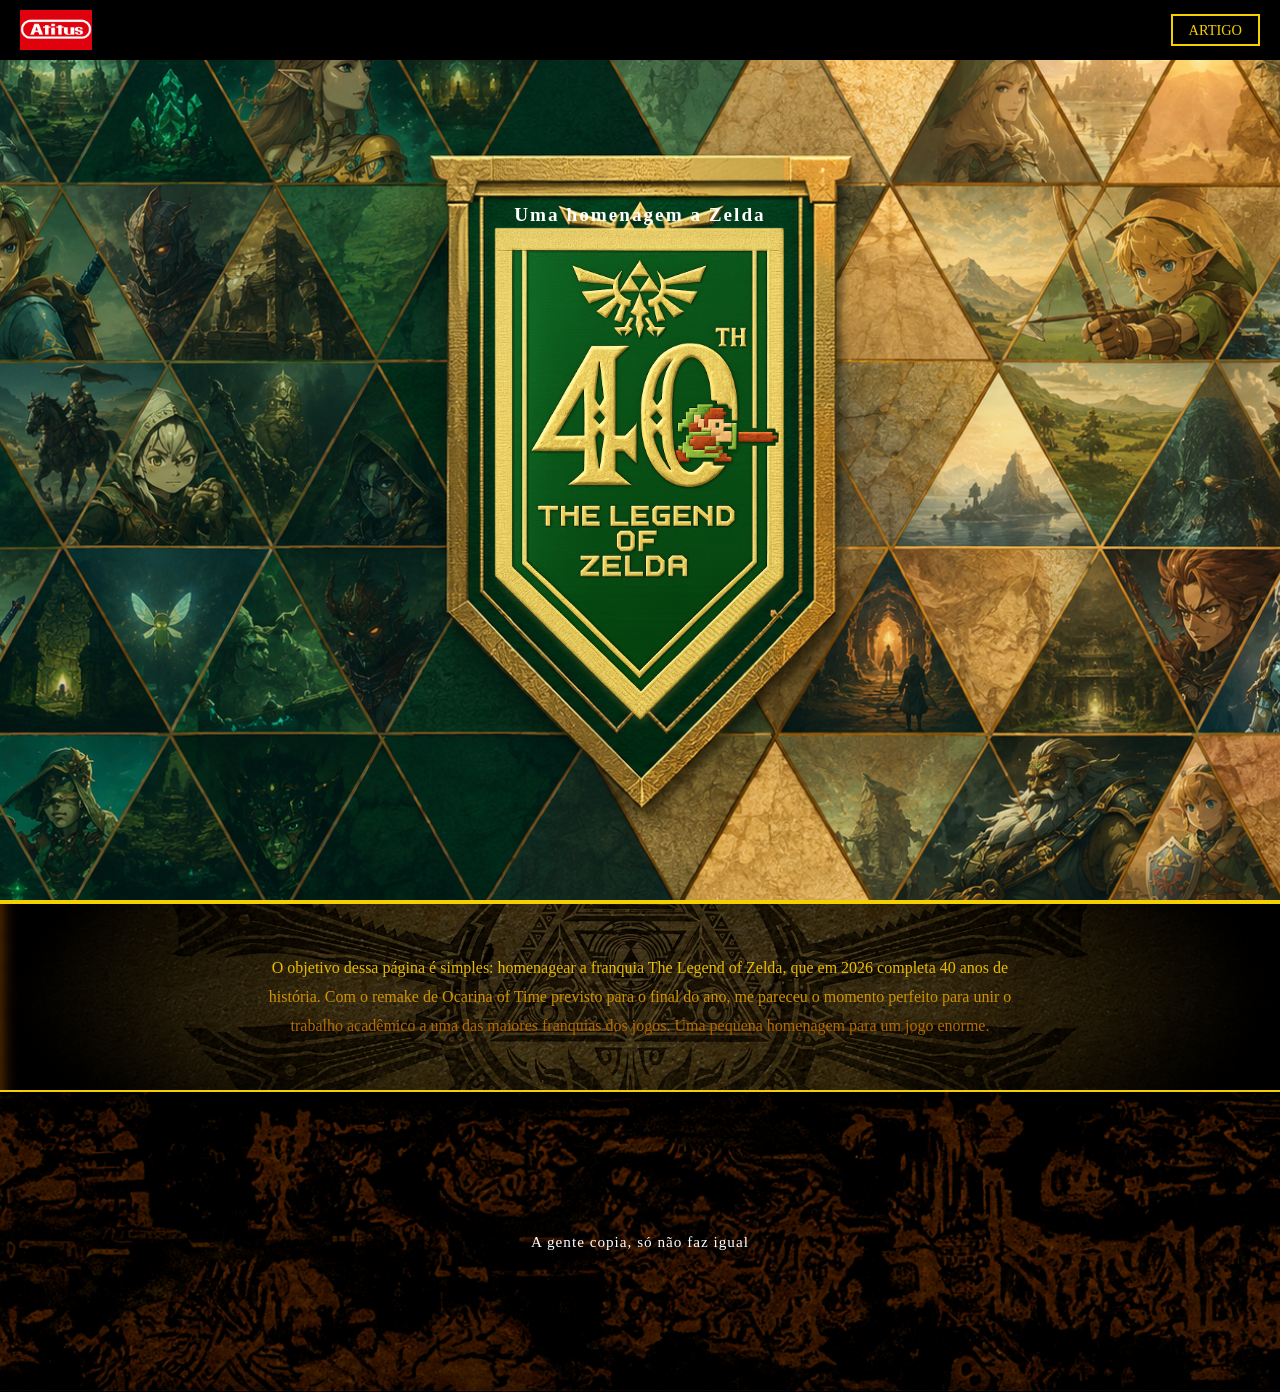
<file: index.html>
<!DOCTYPE html>
<html lang="pt-br">
<head>
    <meta charset="UTF-8">
    <meta name="viewport" content="width=device-width, initial-scale=1.0">
    <title>The Legend of Zelda - 40 anos</title>
    <link rel="stylesheet" href="style.css">
</head>
<body>
    <header class="navbar">
        <img src="img/AtitusNintendoLogo.png" alt="Atitus Nintendo Logo">
        <nav>
            <a href="artigo.html" target="_blank" class="btn-duvidas">ARTIGO</a>
        </nav>
    </header>
    <main>
        <section class="hero">
            <div class="hero-conteudo">
                <img
                    src="img/background-zelda.png"
                    class="background"
                    alt=""
                >
                <div class="hero-logo">
                    <h1>Uma homenagem a Zelda</h1>
                    <img src="img/LogoV3.png" alt="Logo comemorativo de 40 anos de The Legend of Zelda">
                </div>
            </div>
        </section>

        <section class="sobre">
            <p>
                O objetivo dessa página é simples: homenagear a franquia The Legend of Zelda, 
                que em 2026 completa 40 anos de história. Com o remake de Ocarina of Time previsto 
                para o final do ano, me pareceu o momento perfeito para unir o trabalho acadêmico a 
                uma das maiores franquias dos jogos. Uma pequena homenagem para um jogo enorme.
            </p>
        </section>

    </main>

    <footer class="footer">
        <img src="img/ImagemRodaPé.png" alt="Imagem de rodapé The Legend of Zelda">
        <p>A gente copia, só não faz igual</p>
    </footer>
</body>
</html>
</file>
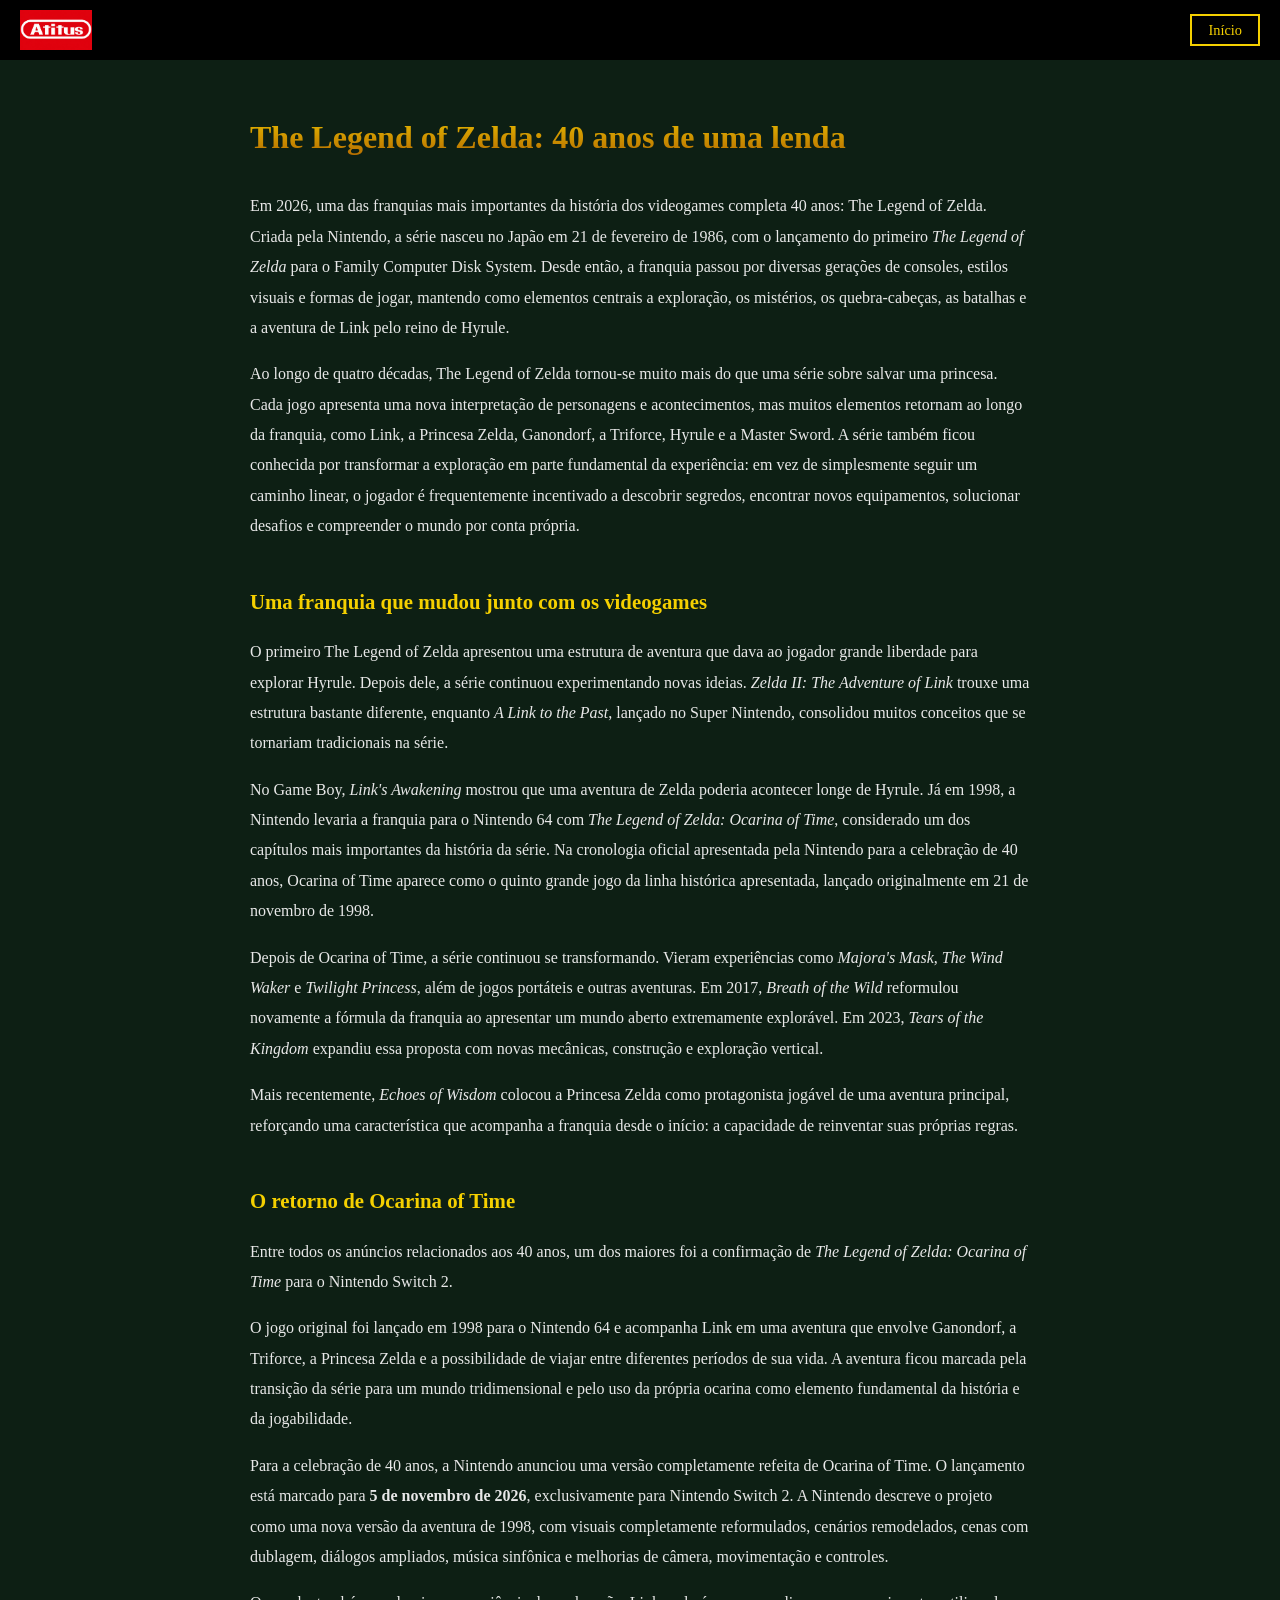
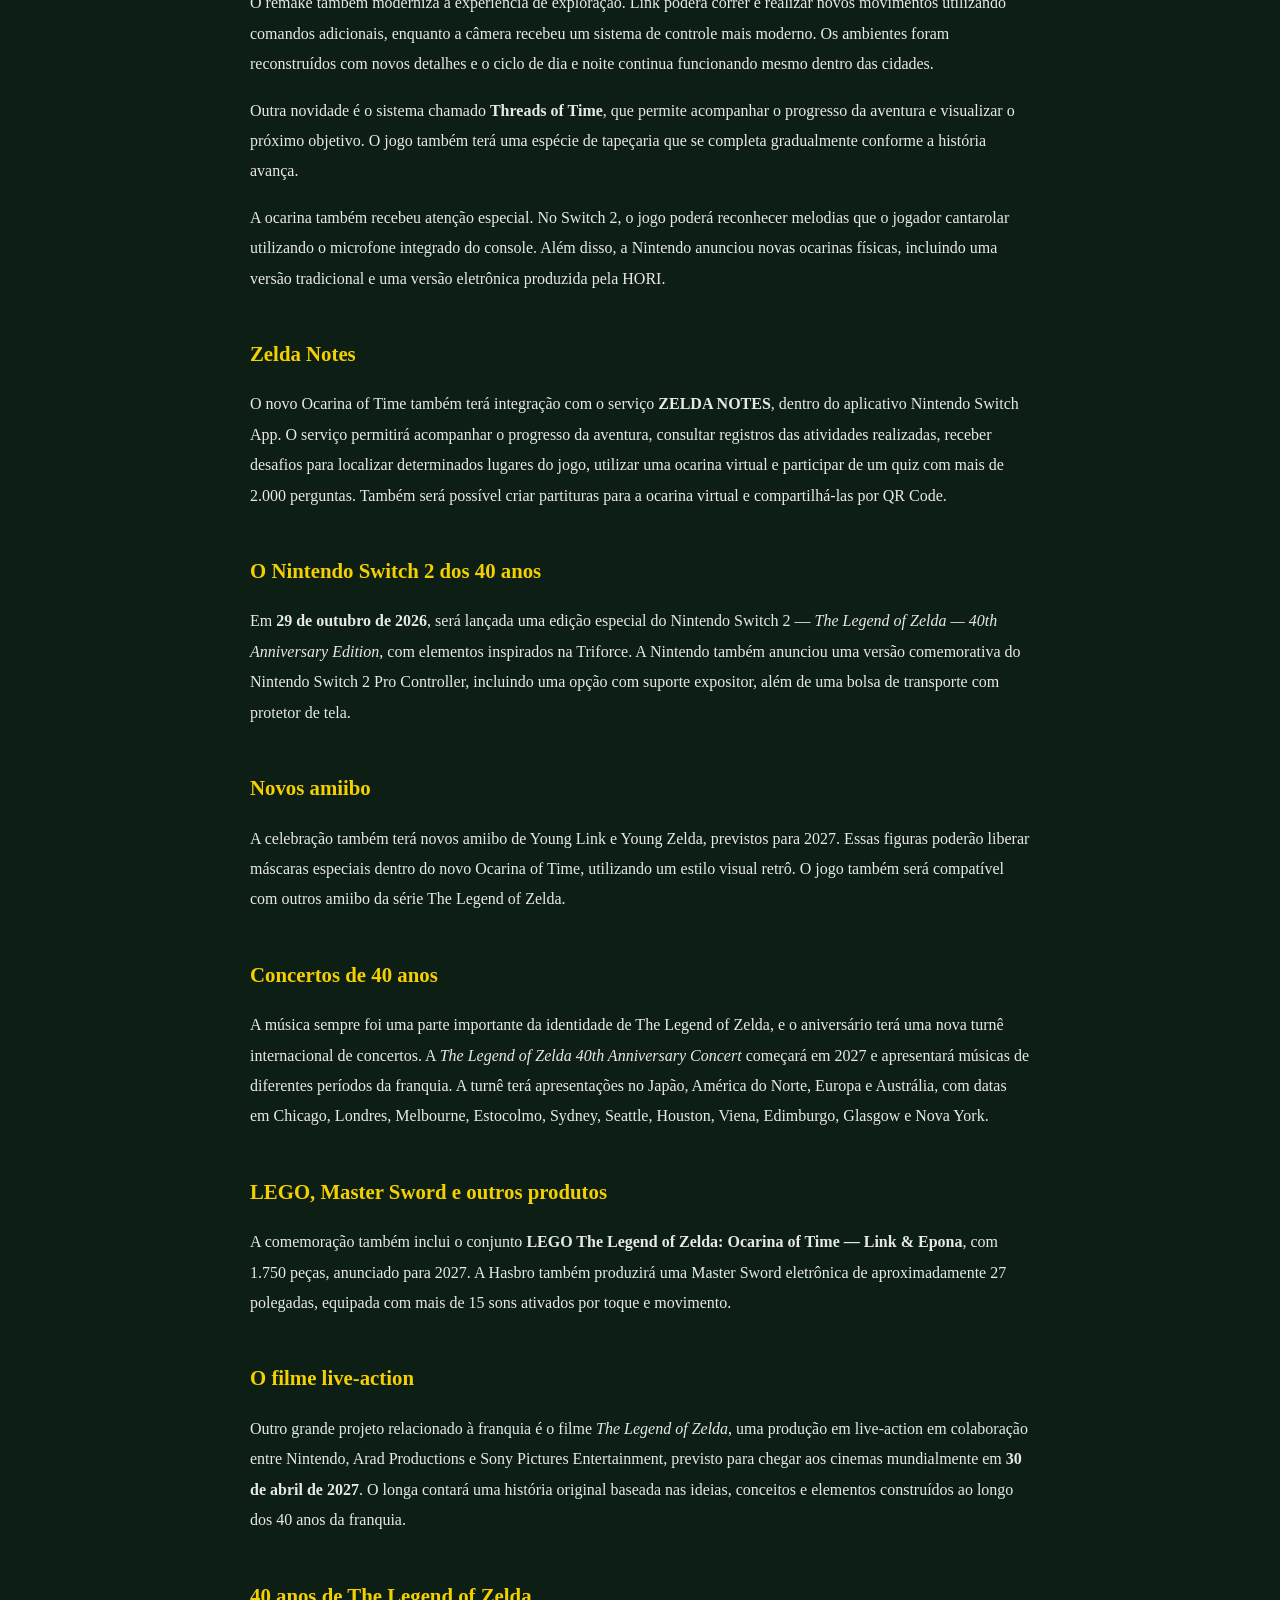
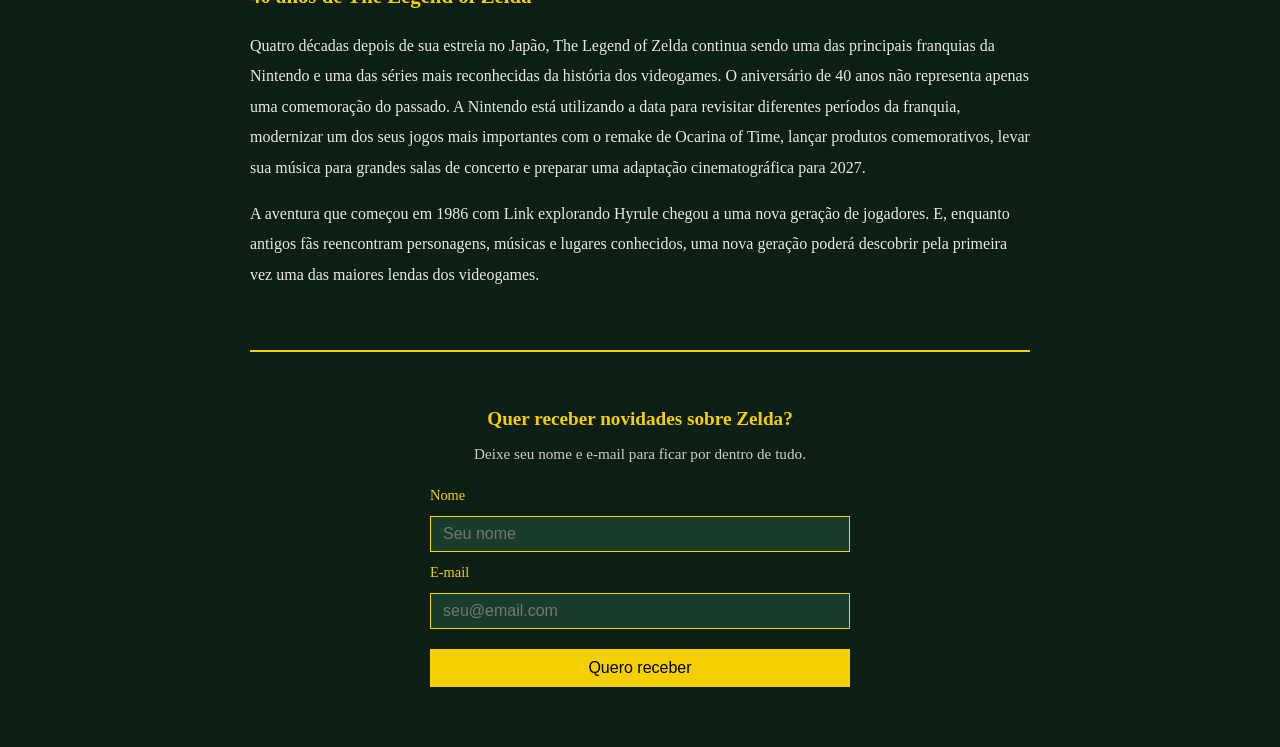
<file: artigo.html>
<!DOCTYPE html>
<html lang="pt-br">
<head>
    <meta charset="UTF-8">
    <meta name="viewport" content="width=device-width, initial-scale=1.0">
    <title>The Legend of Zelda - 40 anos</title>
    <link rel="stylesheet" href="style.css">
</head>
<body>
    <header class="navbar">
        <img src="img/AtitusNintendoLogo.png" alt="Atitus Nintendo Logo">
        <nav>
            <a href="index.html" class="btn-duvidas">Início</a>
        </nav>
    </header>

    <main class="artigo-main">

        <article class="artigo">

            <h1>The Legend of Zelda: 40 anos de uma lenda</h1>

            <p>
                Em 2026, uma das franquias mais importantes da história dos videogames completa 40 anos:
                The Legend of Zelda. Criada pela Nintendo, a série nasceu no Japão em 21 de fevereiro de 1986,
                com o lançamento do primeiro <em>The Legend of Zelda</em> para o Family Computer Disk System.
                Desde então, a franquia passou por diversas gerações de consoles, estilos visuais e formas de jogar,
                mantendo como elementos centrais a exploração, os mistérios, os quebra-cabeças, as batalhas e a
                aventura de Link pelo reino de Hyrule.
            </p>

            <p>
                Ao longo de quatro décadas, The Legend of Zelda tornou-se muito mais do que uma série sobre salvar
                uma princesa. Cada jogo apresenta uma nova interpretação de personagens e acontecimentos, mas muitos
                elementos retornam ao longo da franquia, como Link, a Princesa Zelda, Ganondorf, a Triforce, Hyrule
                e a Master Sword. A série também ficou conhecida por transformar a exploração em parte fundamental
                da experiência: em vez de simplesmente seguir um caminho linear, o jogador é frequentemente
                incentivado a descobrir segredos, encontrar novos equipamentos, solucionar desafios e compreender
                o mundo por conta própria.
            </p>

            <h2>Uma franquia que mudou junto com os videogames</h2>

            <p>
                O primeiro The Legend of Zelda apresentou uma estrutura de aventura que dava ao jogador grande
                liberdade para explorar Hyrule. Depois dele, a série continuou experimentando novas ideias.
                <em>Zelda II: The Adventure of Link</em> trouxe uma estrutura bastante diferente, enquanto
                <em>A Link to the Past</em>, lançado no Super Nintendo, consolidou muitos conceitos que se
                tornariam tradicionais na série.
            </p>

            <p>
                No Game Boy, <em>Link's Awakening</em> mostrou que uma aventura de Zelda poderia acontecer longe
                de Hyrule. Já em 1998, a Nintendo levaria a franquia para o Nintendo 64 com
                <em>The Legend of Zelda: Ocarina of Time</em>, considerado um dos capítulos mais importantes da
                história da série. Na cronologia oficial apresentada pela Nintendo para a celebração de 40 anos,
                Ocarina of Time aparece como o quinto grande jogo da linha histórica apresentada, lançado
                originalmente em 21 de novembro de 1998.
            </p>

            <p>
                Depois de Ocarina of Time, a série continuou se transformando. Vieram experiências como
                <em>Majora's Mask</em>, <em>The Wind Waker</em> e <em>Twilight Princess</em>, além de jogos
                portáteis e outras aventuras. Em 2017, <em>Breath of the Wild</em> reformulou novamente a fórmula
                da franquia ao apresentar um mundo aberto extremamente explorável. Em 2023, <em>Tears of the
                Kingdom</em> expandiu essa proposta com novas mecânicas, construção e exploração vertical.
            </p>

            <p>
                Mais recentemente, <em>Echoes of Wisdom</em> colocou a Princesa Zelda como protagonista jogável
                de uma aventura principal, reforçando uma característica que acompanha a franquia desde o início:
                a capacidade de reinventar suas próprias regras.
            </p>

            <h2>O retorno de Ocarina of Time</h2>

            <p>
                Entre todos os anúncios relacionados aos 40 anos, um dos maiores foi a confirmação de
                <em>The Legend of Zelda: Ocarina of Time</em> para o Nintendo Switch 2.
            </p>

            <p>
                O jogo original foi lançado em 1998 para o Nintendo 64 e acompanha Link em uma aventura que
                envolve Ganondorf, a Triforce, a Princesa Zelda e a possibilidade de viajar entre diferentes
                períodos de sua vida. A aventura ficou marcada pela transição da série para um mundo tridimensional
                e pelo uso da própria ocarina como elemento fundamental da história e da jogabilidade.
            </p>

            <p>
                Para a celebração de 40 anos, a Nintendo anunciou uma versão completamente refeita de Ocarina of
                Time. O lançamento está marcado para <strong>5 de novembro de 2026</strong>, exclusivamente para
                Nintendo Switch 2. A Nintendo descreve o projeto como uma nova versão da aventura de 1998, com
                visuais completamente reformulados, cenários remodelados, cenas com dublagem, diálogos ampliados,
                música sinfônica e melhorias de câmera, movimentação e controles.
            </p>

            <p>
                O remake também moderniza a experiência de exploração. Link poderá correr e realizar novos
                movimentos utilizando comandos adicionais, enquanto a câmera recebeu um sistema de controle mais
                moderno. Os ambientes foram reconstruídos com novos detalhes e o ciclo de dia e noite continua
                funcionando mesmo dentro das cidades.
            </p>

            <p>
                Outra novidade é o sistema chamado <strong>Threads of Time</strong>, que permite acompanhar o
                progresso da aventura e visualizar o próximo objetivo. O jogo também terá uma espécie de tapeçaria
                que se completa gradualmente conforme a história avança.
            </p>

            <p>
                A ocarina também recebeu atenção especial. No Switch 2, o jogo poderá reconhecer melodias que o
                jogador cantarolar utilizando o microfone integrado do console. Além disso, a Nintendo anunciou
                novas ocarinas físicas, incluindo uma versão tradicional e uma versão eletrônica produzida pela HORI.
            </p>

            <h2>Zelda Notes</h2>

            <p>
                O novo Ocarina of Time também terá integração com o serviço <strong>ZELDA NOTES</strong>, dentro
                do aplicativo Nintendo Switch App. O serviço permitirá acompanhar o progresso da aventura, consultar
                registros das atividades realizadas, receber desafios para localizar determinados lugares do jogo,
                utilizar uma ocarina virtual e participar de um quiz com mais de 2.000 perguntas. Também será
                possível criar partituras para a ocarina virtual e compartilhá-las por QR Code.
            </p>

            <h2>O Nintendo Switch 2 dos 40 anos</h2>

            <p>
                Em <strong>29 de outubro de 2026</strong>, será lançada uma edição especial do Nintendo Switch 2 —
                <em>The Legend of Zelda — 40th Anniversary Edition</em>, com elementos inspirados na Triforce.
                A Nintendo também anunciou uma versão comemorativa do Nintendo Switch 2 Pro Controller, incluindo
                uma opção com suporte expositor, além de uma bolsa de transporte com protetor de tela.
            </p>

            <h2>Novos amiibo</h2>

            <p>
                A celebração também terá novos amiibo de Young Link e Young Zelda, previstos para 2027. Essas
                figuras poderão liberar máscaras especiais dentro do novo Ocarina of Time, utilizando um estilo
                visual retrô. O jogo também será compatível com outros amiibo da série The Legend of Zelda.
            </p>

            <h2>Concertos de 40 anos</h2>

            <p>
                A música sempre foi uma parte importante da identidade de The Legend of Zelda, e o aniversário
                terá uma nova turnê internacional de concertos. A <em>The Legend of Zelda 40th Anniversary
                Concert</em> começará em 2027 e apresentará músicas de diferentes períodos da franquia. A turnê
                terá apresentações no Japão, América do Norte, Europa e Austrália, com datas em Chicago, Londres,
                Melbourne, Estocolmo, Sydney, Seattle, Houston, Viena, Edimburgo, Glasgow e Nova York.
            </p>

            <h2>LEGO, Master Sword e outros produtos</h2>

            <p>
                A comemoração também inclui o conjunto <strong>LEGO The Legend of Zelda: Ocarina of Time —
                Link & Epona</strong>, com 1.750 peças, anunciado para 2027. A Hasbro também produzirá uma
                Master Sword eletrônica de aproximadamente 27 polegadas, equipada com mais de 15 sons ativados
                por toque e movimento.
            </p>

            <h2>O filme live-action</h2>

            <p>
                Outro grande projeto relacionado à franquia é o filme <em>The Legend of Zelda</em>, uma produção
                em live-action em colaboração entre Nintendo, Arad Productions e Sony Pictures Entertainment,
                previsto para chegar aos cinemas mundialmente em <strong>30 de abril de 2027</strong>. O longa
                contará uma história original baseada nas ideias, conceitos e elementos construídos ao longo dos
                40 anos da franquia.
            </p>

            <h2>40 anos de The Legend of Zelda</h2>

            <p>
                Quatro décadas depois de sua estreia no Japão, The Legend of Zelda continua sendo uma das
                principais franquias da Nintendo e uma das séries mais reconhecidas da história dos videogames.
                O aniversário de 40 anos não representa apenas uma comemoração do passado. A Nintendo está
                utilizando a data para revisitar diferentes períodos da franquia, modernizar um dos seus jogos
                mais importantes com o remake de Ocarina of Time, lançar produtos comemorativos, levar sua música
                para grandes salas de concerto e preparar uma adaptação cinematográfica para 2027.
            </p>

            <p>
                A aventura que começou em 1986 com Link explorando Hyrule chegou a uma nova geração de jogadores.
                E, enquanto antigos fãs reencontram personagens, músicas e lugares conhecidos, uma nova geração
                poderá descobrir pela primeira vez uma das maiores lendas dos videogames.
            </p>

        </article>

        <section class="newsletter">
            <h2>Quer receber novidades sobre Zelda?</h2>
            <p>Deixe seu nome e e-mail para ficar por dentro de tudo.</p>
            <form class="newsletter-form" id="newsletter-form">
                <label for="nome">Nome</label>
                <input type="text" id="nome" name="nome" placeholder="Seu nome" required>

                <label for="email">E-mail</label>
                <input type="email" id="email" name="email" placeholder="seu@email.com" required>

                <button type="submit">Quero receber</button>
            </form>
            <div class="newsletter-confirmacao" id="newsletter-confirmacao">
                <p>✦ A Triforce iluminou seu caminho, viajante. ✦</p>
                <p>Novas notícias irão aparecer no seu e-mail.</p>
            </div>
        </section>

    </main>

    <script>
        var form = document.getElementById('newsletter-form');
        var confirmacao = document.getElementById('newsletter-confirmacao');

        form.addEventListener('submit', function(e) {
            e.preventDefault();
            form.style.display = 'none';
            confirmacao.style.display = 'block';
        });
    </script>
</body>
</html>
</file>
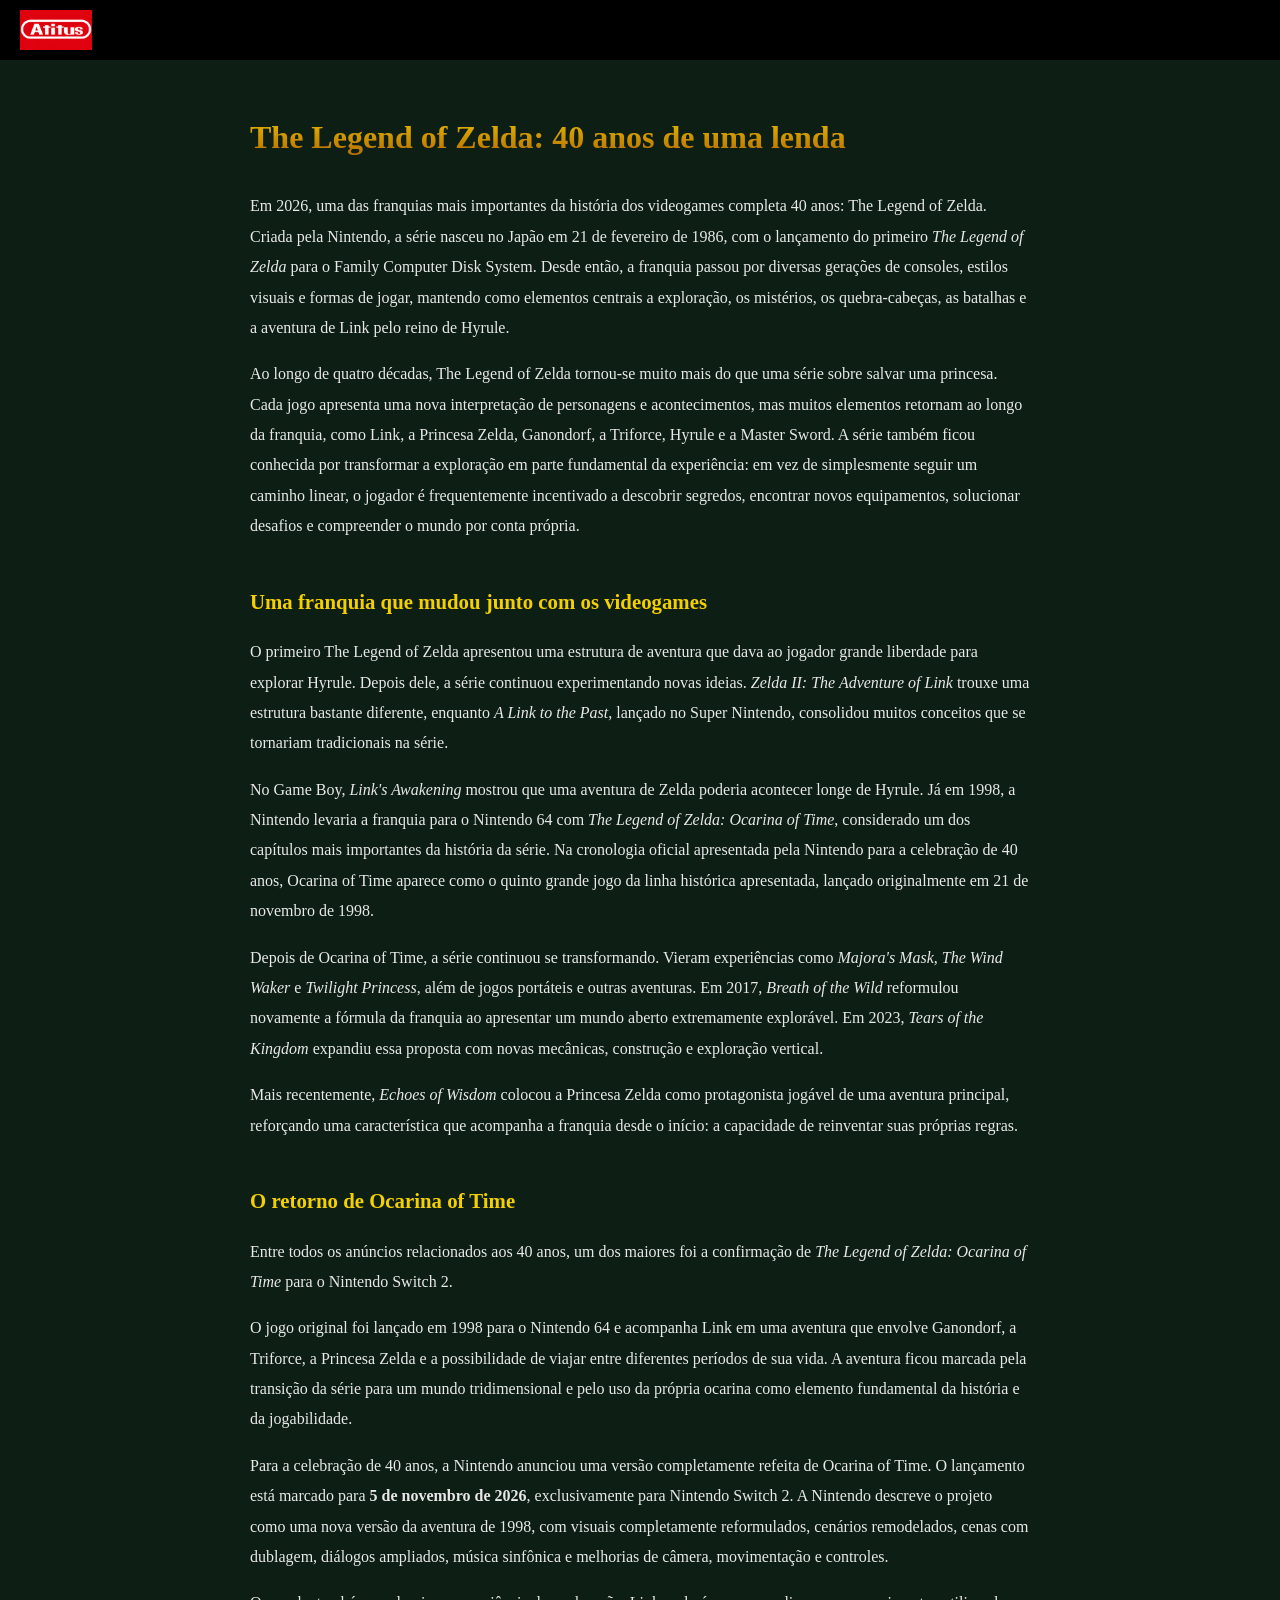
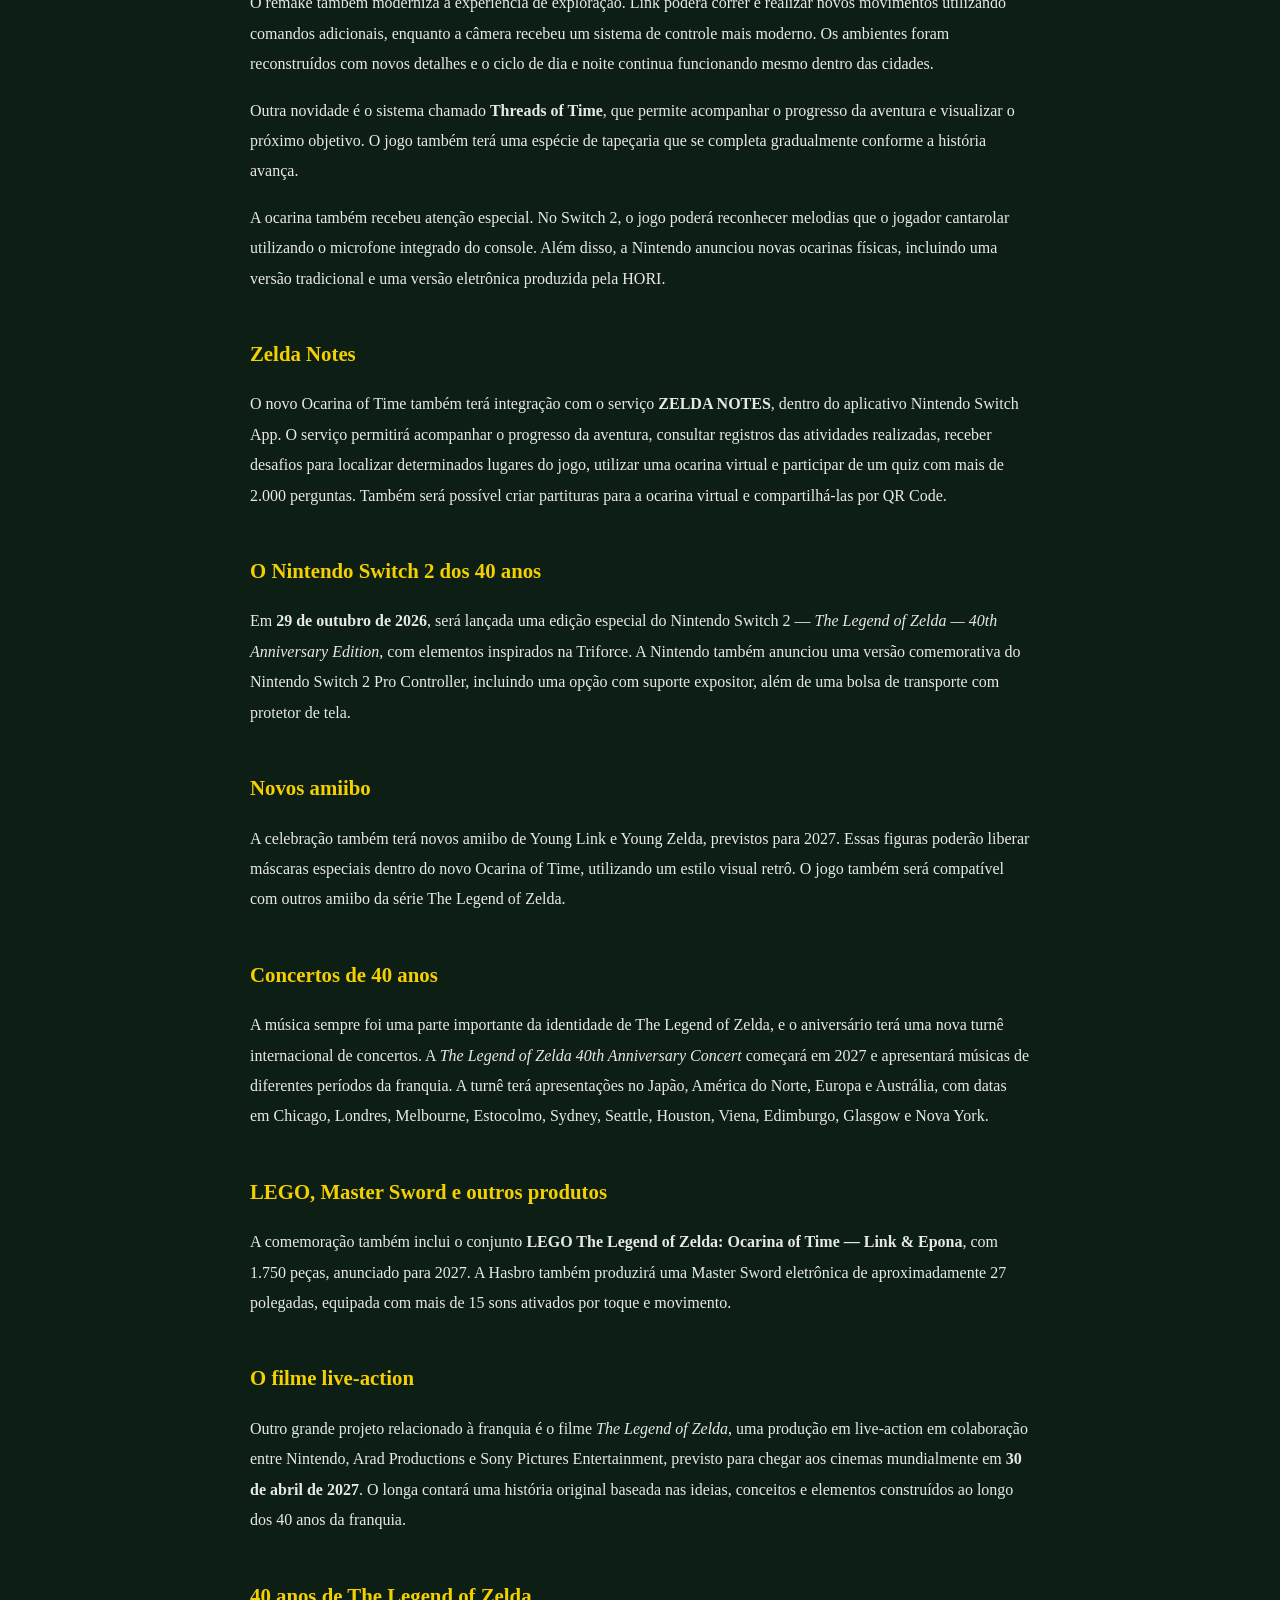
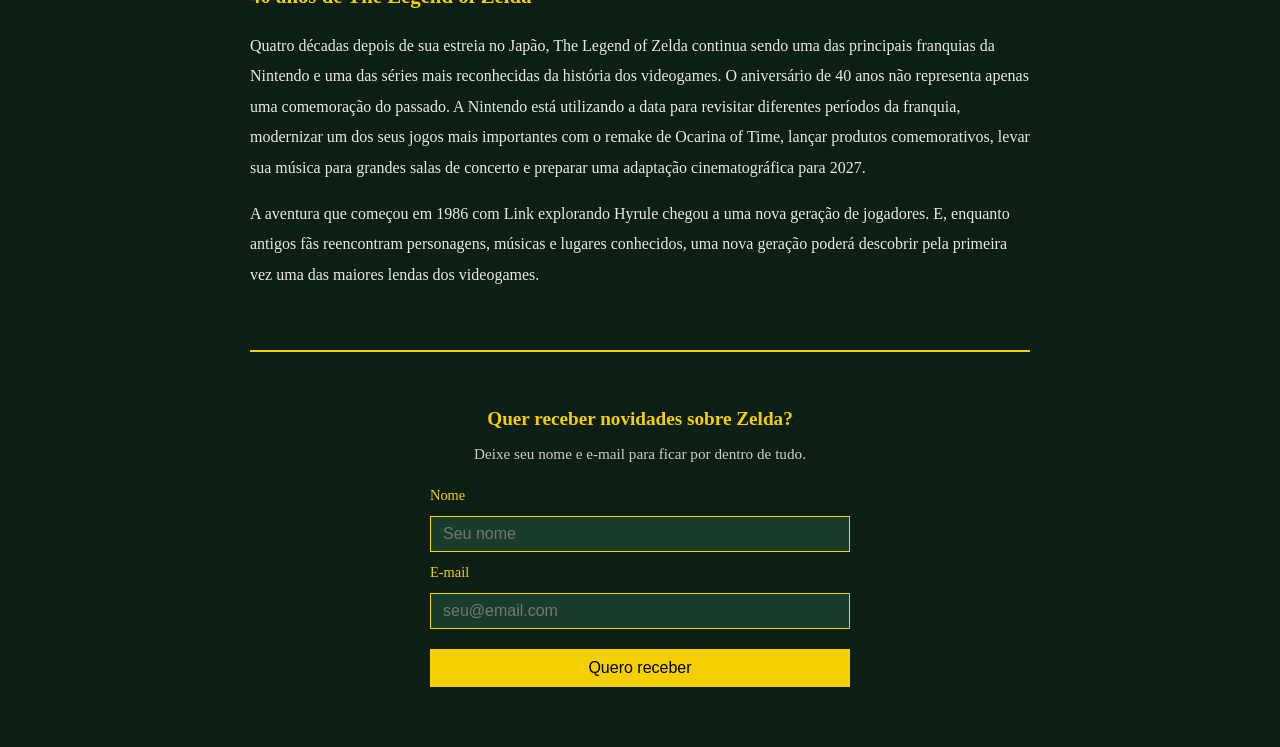
<file: faq.html>
<!DOCTYPE html>
<html lang="pt-br">
<head>
    <meta charset="UTF-8">
    <meta name="viewport" content="width=device-width, initial-scale=1.0">
    <title>The Legend of Zelda - 40 anos</title>
    <link rel="stylesheet" href="style.css">
</head>
<body>
    <header class="navbar">
        <img src="img/AtitusNintendoLogo.png" alt="Atitus Nintendo Logo">
    </header>

    <main class="artigo-main">

        <article class="artigo">

            <h1>The Legend of Zelda: 40 anos de uma lenda</h1>

            <p>
                Em 2026, uma das franquias mais importantes da história dos videogames completa 40 anos:
                The Legend of Zelda. Criada pela Nintendo, a série nasceu no Japão em 21 de fevereiro de 1986,
                com o lançamento do primeiro <em>The Legend of Zelda</em> para o Family Computer Disk System.
                Desde então, a franquia passou por diversas gerações de consoles, estilos visuais e formas de jogar,
                mantendo como elementos centrais a exploração, os mistérios, os quebra-cabeças, as batalhas e a
                aventura de Link pelo reino de Hyrule.
            </p>

            <p>
                Ao longo de quatro décadas, The Legend of Zelda tornou-se muito mais do que uma série sobre salvar
                uma princesa. Cada jogo apresenta uma nova interpretação de personagens e acontecimentos, mas muitos
                elementos retornam ao longo da franquia, como Link, a Princesa Zelda, Ganondorf, a Triforce, Hyrule
                e a Master Sword. A série também ficou conhecida por transformar a exploração em parte fundamental
                da experiência: em vez de simplesmente seguir um caminho linear, o jogador é frequentemente
                incentivado a descobrir segredos, encontrar novos equipamentos, solucionar desafios e compreender
                o mundo por conta própria.
            </p>

            <h2>Uma franquia que mudou junto com os videogames</h2>

            <p>
                O primeiro The Legend of Zelda apresentou uma estrutura de aventura que dava ao jogador grande
                liberdade para explorar Hyrule. Depois dele, a série continuou experimentando novas ideias.
                <em>Zelda II: The Adventure of Link</em> trouxe uma estrutura bastante diferente, enquanto
                <em>A Link to the Past</em>, lançado no Super Nintendo, consolidou muitos conceitos que se
                tornariam tradicionais na série.
            </p>

            <p>
                No Game Boy, <em>Link's Awakening</em> mostrou que uma aventura de Zelda poderia acontecer longe
                de Hyrule. Já em 1998, a Nintendo levaria a franquia para o Nintendo 64 com
                <em>The Legend of Zelda: Ocarina of Time</em>, considerado um dos capítulos mais importantes da
                história da série. Na cronologia oficial apresentada pela Nintendo para a celebração de 40 anos,
                Ocarina of Time aparece como o quinto grande jogo da linha histórica apresentada, lançado
                originalmente em 21 de novembro de 1998.
            </p>

            <p>
                Depois de Ocarina of Time, a série continuou se transformando. Vieram experiências como
                <em>Majora's Mask</em>, <em>The Wind Waker</em> e <em>Twilight Princess</em>, além de jogos
                portáteis e outras aventuras. Em 2017, <em>Breath of the Wild</em> reformulou novamente a fórmula
                da franquia ao apresentar um mundo aberto extremamente explorável. Em 2023, <em>Tears of the
                Kingdom</em> expandiu essa proposta com novas mecânicas, construção e exploração vertical.
            </p>

            <p>
                Mais recentemente, <em>Echoes of Wisdom</em> colocou a Princesa Zelda como protagonista jogável
                de uma aventura principal, reforçando uma característica que acompanha a franquia desde o início:
                a capacidade de reinventar suas próprias regras.
            </p>

            <h2>O retorno de Ocarina of Time</h2>

            <p>
                Entre todos os anúncios relacionados aos 40 anos, um dos maiores foi a confirmação de
                <em>The Legend of Zelda: Ocarina of Time</em> para o Nintendo Switch 2.
            </p>

            <p>
                O jogo original foi lançado em 1998 para o Nintendo 64 e acompanha Link em uma aventura que
                envolve Ganondorf, a Triforce, a Princesa Zelda e a possibilidade de viajar entre diferentes
                períodos de sua vida. A aventura ficou marcada pela transição da série para um mundo tridimensional
                e pelo uso da própria ocarina como elemento fundamental da história e da jogabilidade.
            </p>

            <p>
                Para a celebração de 40 anos, a Nintendo anunciou uma versão completamente refeita de Ocarina of
                Time. O lançamento está marcado para <strong>5 de novembro de 2026</strong>, exclusivamente para
                Nintendo Switch 2. A Nintendo descreve o projeto como uma nova versão da aventura de 1998, com
                visuais completamente reformulados, cenários remodelados, cenas com dublagem, diálogos ampliados,
                música sinfônica e melhorias de câmera, movimentação e controles.
            </p>

            <p>
                O remake também moderniza a experiência de exploração. Link poderá correr e realizar novos
                movimentos utilizando comandos adicionais, enquanto a câmera recebeu um sistema de controle mais
                moderno. Os ambientes foram reconstruídos com novos detalhes e o ciclo de dia e noite continua
                funcionando mesmo dentro das cidades.
            </p>

            <p>
                Outra novidade é o sistema chamado <strong>Threads of Time</strong>, que permite acompanhar o
                progresso da aventura e visualizar o próximo objetivo. O jogo também terá uma espécie de tapeçaria
                que se completa gradualmente conforme a história avança.
            </p>

            <p>
                A ocarina também recebeu atenção especial. No Switch 2, o jogo poderá reconhecer melodias que o
                jogador cantarolar utilizando o microfone integrado do console. Além disso, a Nintendo anunciou
                novas ocarinas físicas, incluindo uma versão tradicional e uma versão eletrônica produzida pela HORI.
            </p>

            <h2>Zelda Notes</h2>

            <p>
                O novo Ocarina of Time também terá integração com o serviço <strong>ZELDA NOTES</strong>, dentro
                do aplicativo Nintendo Switch App. O serviço permitirá acompanhar o progresso da aventura, consultar
                registros das atividades realizadas, receber desafios para localizar determinados lugares do jogo,
                utilizar uma ocarina virtual e participar de um quiz com mais de 2.000 perguntas. Também será
                possível criar partituras para a ocarina virtual e compartilhá-las por QR Code.
            </p>

            <h2>O Nintendo Switch 2 dos 40 anos</h2>

            <p>
                Em <strong>29 de outubro de 2026</strong>, será lançada uma edição especial do Nintendo Switch 2 —
                <em>The Legend of Zelda — 40th Anniversary Edition</em>, com elementos inspirados na Triforce.
                A Nintendo também anunciou uma versão comemorativa do Nintendo Switch 2 Pro Controller, incluindo
                uma opção com suporte expositor, além de uma bolsa de transporte com protetor de tela.
            </p>

            <h2>Novos amiibo</h2>

            <p>
                A celebração também terá novos amiibo de Young Link e Young Zelda, previstos para 2027. Essas
                figuras poderão liberar máscaras especiais dentro do novo Ocarina of Time, utilizando um estilo
                visual retrô. O jogo também será compatível com outros amiibo da série The Legend of Zelda.
            </p>

            <h2>Concertos de 40 anos</h2>

            <p>
                A música sempre foi uma parte importante da identidade de The Legend of Zelda, e o aniversário
                terá uma nova turnê internacional de concertos. A <em>The Legend of Zelda 40th Anniversary
                Concert</em> começará em 2027 e apresentará músicas de diferentes períodos da franquia. A turnê
                terá apresentações no Japão, América do Norte, Europa e Austrália, com datas em Chicago, Londres,
                Melbourne, Estocolmo, Sydney, Seattle, Houston, Viena, Edimburgo, Glasgow e Nova York.
            </p>

            <h2>LEGO, Master Sword e outros produtos</h2>

            <p>
                A comemoração também inclui o conjunto <strong>LEGO The Legend of Zelda: Ocarina of Time —
                Link & Epona</strong>, com 1.750 peças, anunciado para 2027. A Hasbro também produzirá uma
                Master Sword eletrônica de aproximadamente 27 polegadas, equipada com mais de 15 sons ativados
                por toque e movimento.
            </p>

            <h2>O filme live-action</h2>

            <p>
                Outro grande projeto relacionado à franquia é o filme <em>The Legend of Zelda</em>, uma produção
                em live-action em colaboração entre Nintendo, Arad Productions e Sony Pictures Entertainment,
                previsto para chegar aos cinemas mundialmente em <strong>30 de abril de 2027</strong>. O longa
                contará uma história original baseada nas ideias, conceitos e elementos construídos ao longo dos
                40 anos da franquia.
            </p>

            <h2>40 anos de The Legend of Zelda</h2>

            <p>
                Quatro décadas depois de sua estreia no Japão, The Legend of Zelda continua sendo uma das
                principais franquias da Nintendo e uma das séries mais reconhecidas da história dos videogames.
                O aniversário de 40 anos não representa apenas uma comemoração do passado. A Nintendo está
                utilizando a data para revisitar diferentes períodos da franquia, modernizar um dos seus jogos
                mais importantes com o remake de Ocarina of Time, lançar produtos comemorativos, levar sua música
                para grandes salas de concerto e preparar uma adaptação cinematográfica para 2027.
            </p>

            <p>
                A aventura que começou em 1986 com Link explorando Hyrule chegou a uma nova geração de jogadores.
                E, enquanto antigos fãs reencontram personagens, músicas e lugares conhecidos, uma nova geração
                poderá descobrir pela primeira vez uma das maiores lendas dos videogames.
            </p>

        </article>

        <section class="newsletter">
            <h2>Quer receber novidades sobre Zelda?</h2>
            <p>Deixe seu nome e e-mail para ficar por dentro de tudo.</p>
            <form class="newsletter-form" id="newsletter-form">
                <label for="nome">Nome</label>
                <input type="text" id="nome" name="nome" placeholder="Seu nome" required>

                <label for="email">E-mail</label>
                <input type="email" id="email" name="email" placeholder="seu@email.com" required>

                <button type="submit">Quero receber</button>
            </form>
            <div class="newsletter-confirmacao" id="newsletter-confirmacao">
                <p>✦ A Triforce iluminou seu caminho, viajante. ✦</p>
                <p>Novas notícias irão aparecer no seu e-mail.</p>
            </div>
        </section>

    </main>

    <script>
        var form = document.getElementById('newsletter-form');
        var confirmacao = document.getElementById('newsletter-confirmacao');

        form.addEventListener('submit', function(e) {
            e.preventDefault();
            form.style.display = 'none';
            confirmacao.style.display = 'block';
        });
    </script>
</body>
</html>
</file>
<file: style.css>
:root {
    --cor-amarelo: #f5d000;
    --cor-amarelo-escuro: #a85700;
    --cor-fundo: #0d1f14;
    --cor-fundo-claro: #1a3d2b;
    --cor-texto: #e8e8e8;
    --altura-navbar: 60px;
}

body {
    margin: 0;
    padding: 0;
}

.navbar {
    position: fixed;
    top: 0;
    left: 0;
    width: 100%;
    height: var(--altura-navbar);
    background-color: #000;
    display: flex;
    align-items: center;
    justify-content: space-between;
    padding-left: 20px;
    box-sizing: border-box;
    z-index: 10;
}

.navbar img {
    height: 40px;
}

.btn-duvidas {
    color: var(--cor-amarelo);
    border: 2px solid var(--cor-amarelo);
    padding: 6px 16px;
    font-size: 0.9rem;
    text-decoration: none;
    margin-right: 20px;
    box-sizing: border-box;
}

.btn-duvidas:hover {
    background-color: var(--cor-amarelo);
    color: #000;
}


.hero {
    width: 100%;
    height: 100vh;
    border-bottom: 2px solid var(--cor-amarelo);
}

.hero-conteudo {
    position: relative;
    width: 100%;
    height: 100%;
    display: flex;
    align-items: center;
    justify-content: center;
}

.background {
    position: absolute;
    top: 0;
    left: 0;
    width: 100%;
    height: 100%;
    object-fit: cover;
    z-index: 0;
}

.hero-logo {
    position: relative;
    z-index: 1;
    display: flex;
    flex-direction: column;
    align-items: center;
    justify-content: center;
    margin-top: 50px;
}

.hero-logo h1 {
    color: #fff;
    font-size: 1rem;
    letter-spacing: 2px;
    margin-bottom: -20px;
    text-align: center;
}

.hero-logo img {
    width: 70vw;
    display: block;
}


.sobre {
    background-image: url('img/ZeldaFundo.png');
    background-size: cover;
    background-position: center;
    padding: 40px 20px;
    text-align: center;
    border-top: 2px solid var(--cor-amarelo);
}

.sobre p {
    font-size: 1rem;
    line-height: 1.8;
    max-width: 750px;
    margin: 0 auto;
    background: linear-gradient(to bottom, var(--cor-amarelo), var(--cor-amarelo-escuro));
    -webkit-background-clip: text;
    -webkit-text-fill-color: transparent;
    background-clip: text;
}

.footer {
    width: 100%;
    border-top: 2px solid var(--cor-amarelo);
    display: grid;
    grid-template-columns: 1fr;
    grid-template-rows: 300px;
}

.footer img {
    width: 100%;
    height: 300px;
    object-fit: cover;
    display: block;
    grid-column: 1;
    grid-row: 1;
}

.footer p {
    grid-column: 1;
    grid-row: 1;
    align-self: center;
    justify-self: center;
    color: #fff;
    font-size: 0.95rem;
    letter-spacing: 1px;
    white-space: nowrap;
    z-index: 1;
}

.artigo-main {
    background-color: var(--cor-fundo);
    padding: 80px 20px 60px;
}

.artigo {
    max-width: 780px;
    margin: 0 auto;
    color: var(--cor-texto);
    line-height: 1.9;
    font-size: 1rem;
}

.artigo h1 {
    font-size: 1.6rem;
    margin-bottom: 24px;
    background: linear-gradient(to bottom, var(--cor-amarelo), var(--cor-amarelo-escuro));
    -webkit-background-clip: text;
    -webkit-text-fill-color: transparent;
    background-clip: text;
}

.artigo h2 {
    font-size: 1.2rem;
    margin-top: 40px;
    margin-bottom: 12px;
    color: var(--cor-amarelo);
}

.artigo p {
    margin-bottom: 16px;
}

.newsletter {
    max-width: 780px;
    margin: 60px auto 0;
    border-top: 2px solid var(--cor-amarelo);
    padding-top: 40px;
    text-align: center;
}

.newsletter h2 {
    color: var(--cor-amarelo);
    font-size: 1.2rem;
    margin-bottom: 8px;
}

.newsletter p {
    color: #ccc;
    margin-bottom: 24px;
    font-size: 0.95rem;
}

.newsletter-form {
    display: flex;
    flex-direction: column;
    gap: 12px;
    max-width: 420px;
    margin: 0 auto;
    text-align: left;
}

.newsletter-form label {
    color: var(--cor-amarelo);
    font-size: 0.9rem;
}

.newsletter-form input {
    background-color: var(--cor-fundo-claro);
    border: 1px solid var(--cor-amarelo);
    color: #fff;
    padding: 8px 12px;
    font-size: 1rem;
    outline: none;
    box-sizing: border-box;
}

.newsletter-form button {
    background-color: var(--cor-amarelo);
    color: #000;
    border: none;
    padding: 10px;
    font-size: 1rem;
    cursor: pointer;
    margin-top: 8px;
}

.newsletter-form button:hover {
    background-color: var(--cor-amarelo-escuro);
    color: #fff;
}

.newsletter-confirmacao {
    display: none;
    text-align: center;
    padding: 30px 0;
}

.newsletter-confirmacao p:first-child {
    font-size: 1.3rem;
    color: var(--cor-amarelo);
    margin-bottom: 10px;
    letter-spacing: 2px;
}

.newsletter-confirmacao p:last-child {
    color: var(--cor-texto);
    font-size: 1rem;
}

@media (min-width: 768px) {
    .hero-logo img {
        width: 29vw;
    }

    .hero-logo h1 {
        font-size: 1.2rem;
    }

    .sobre {
        padding: 50px 80px;
    }

    .artigo h1 {
        font-size: 2rem;
    }

    .artigo h2 {
        font-size: 1.3rem;
    }
}
</file>
